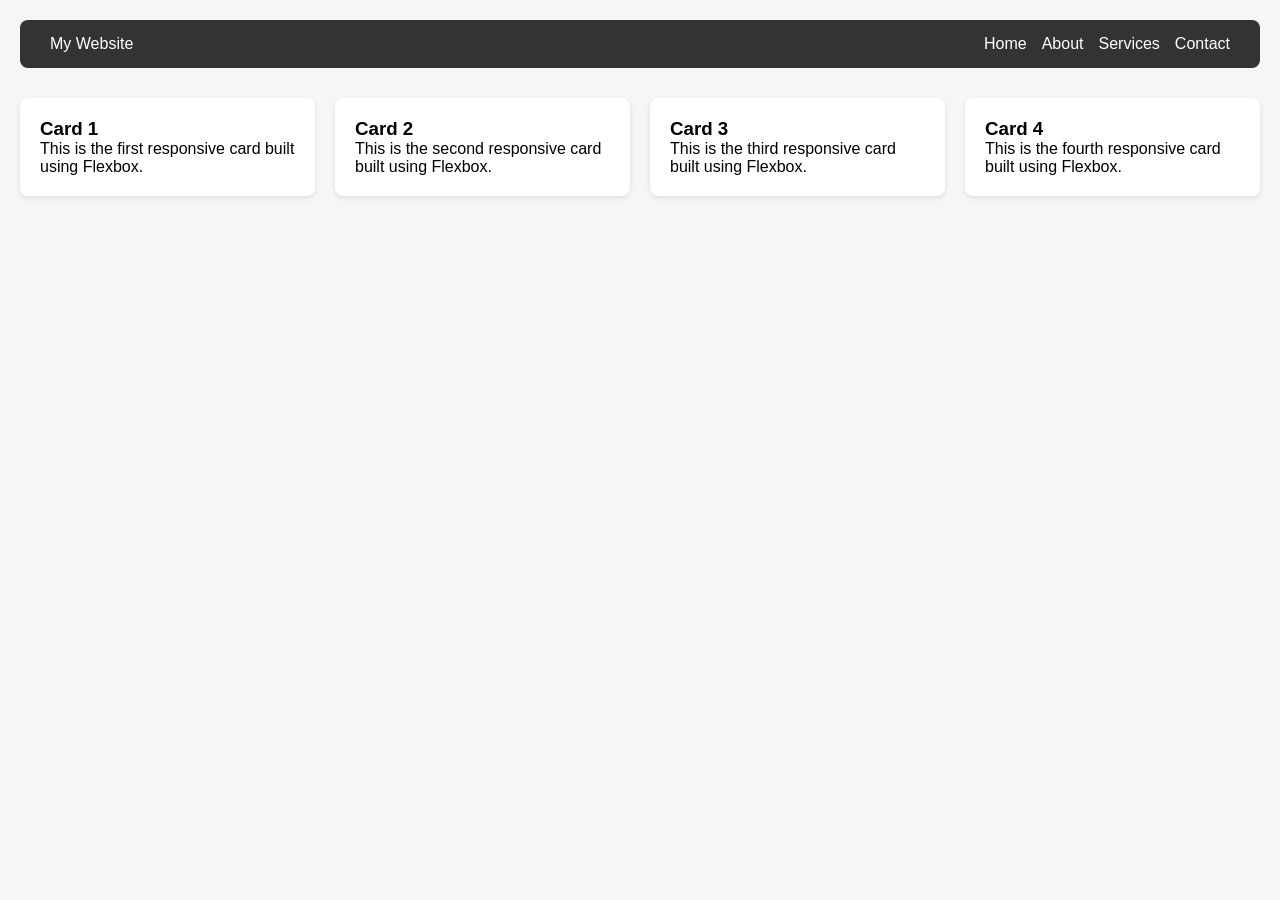
<file: ex00/index.html>
<!DOCTYPE html>
<html lang="en">
<head>
    <meta charset="UTF-8">
    <meta name="viewport" content="width=device-width, initial-scale=1.0">
    <title>flexbox layout</title>
    <link rel="stylesheet" href="style.css">
</head>
<body>
    <header>
        <nav class="nav-container">
            <div class="logo">My Website</div>
            <ul class="nav-links">
                <li><a href="#">Home</a></li>
                <li><a href="#">About</a></li>
                <li><a href="#">Services</a></li>
                <li><a href="#">Contact</a></li>
            </ul>
        </nav>
    </header>
    <main>
        <div class="card-container">
            <div class="card">
                <h3>Card 1</h3>
                <p>This is the first responsive card built using Flexbox.</p>
            </div>
            <div class="card">
                <h3>Card 2</h3>
                <p>This is the second responsive card built using Flexbox.</p>
            </div>
            <div class="card">
                <h3>Card 3</h3>
                <p>This is the third responsive card built using Flexbox.</p>
            </div>
            <div class="card">
                <h3>Card 4</h3>
                <p>This is the fourth responsive card built using Flexbox.</p>
            </div>
        </div>
    </main>
</body>
</html>
</file>
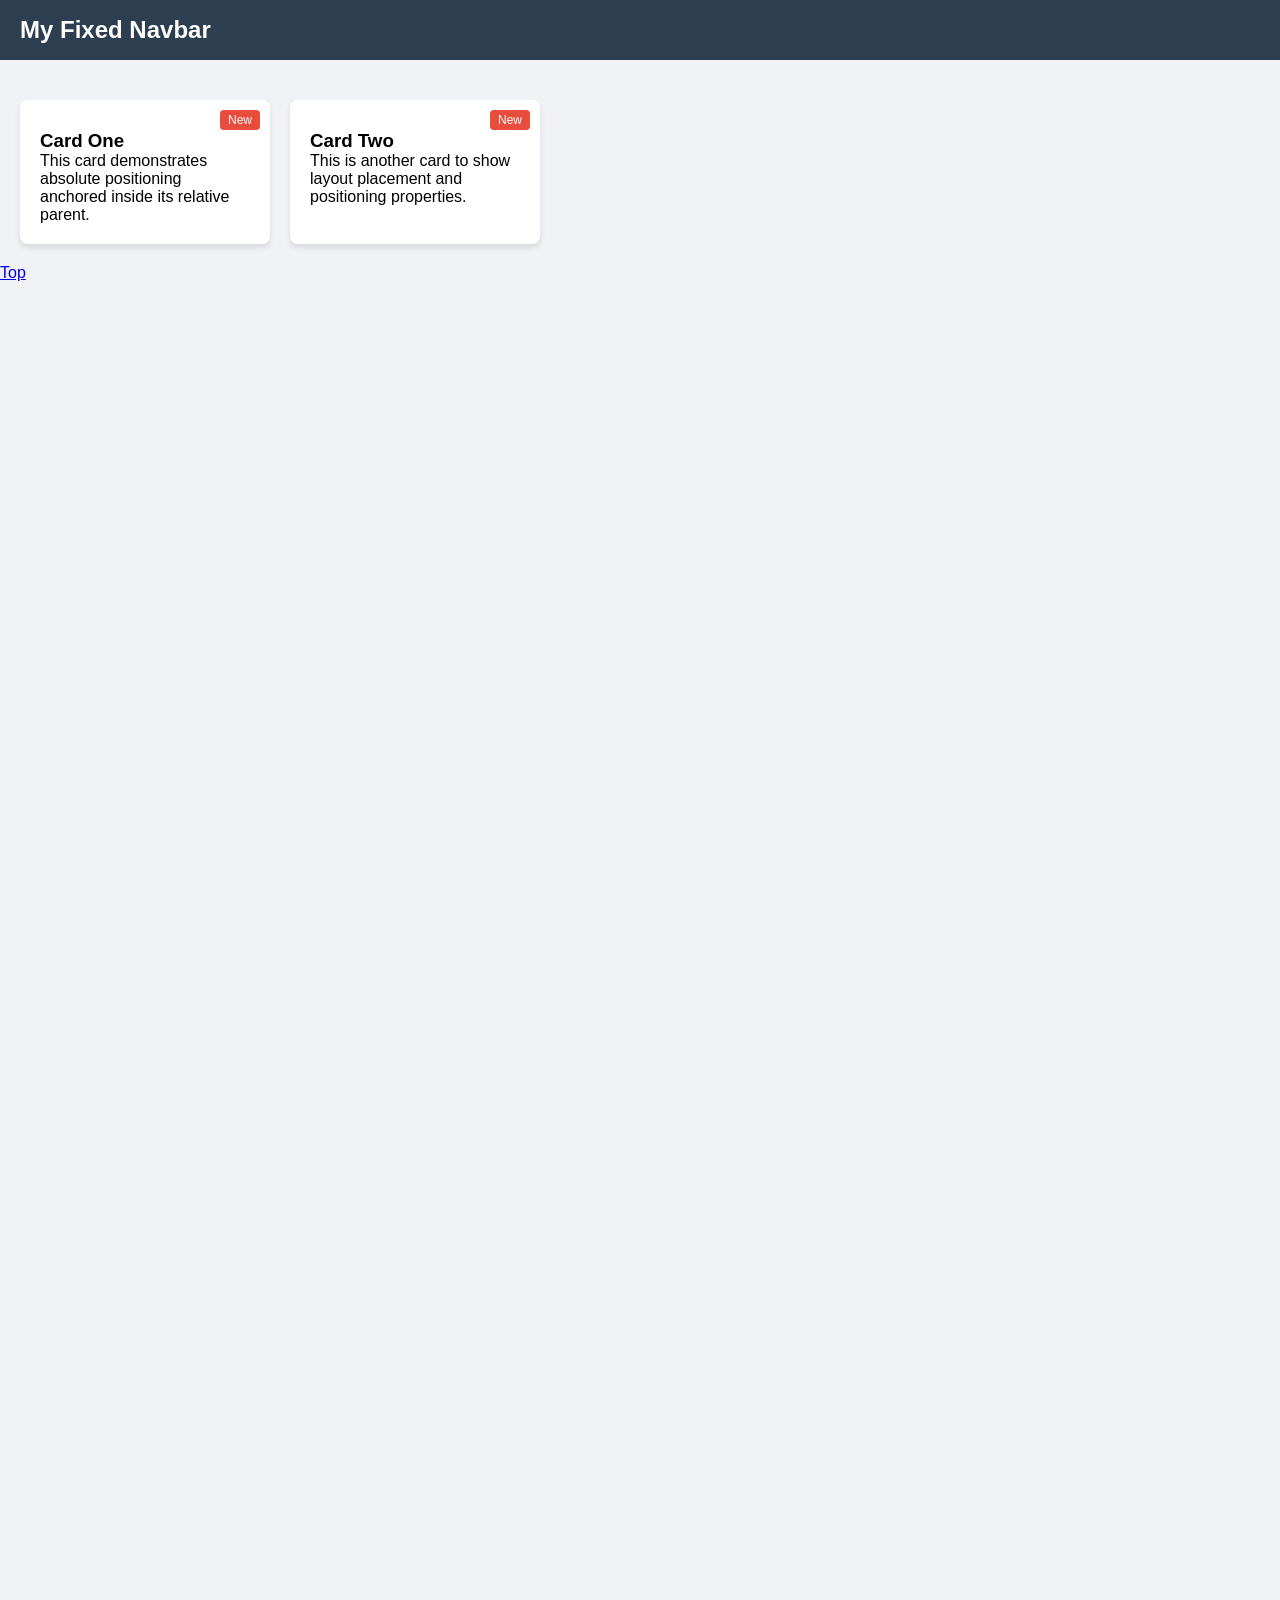
<file: ex01/index.html>
<!DOCTYPE html>
<html lang="en">
<head>
    <meta charset="UTF-8">
    <meta name="viewport" content="width=device-width, initial-scale=1.0">
    <title>Positioning</title>
    <link rel="stylesheet" href="style.css">
</head>
<body>
    <header class="navbar">
        <h2>My Fixed Navbar</h2>
    </header>
    <main class="main-content">
        <div class="card-container">
            <!-- Card with an absolute badge inside it -->
            <div class="card">
                <span class="badge">New</span>
                <h3>Card One</h3>
                <p>This card demonstrates absolute positioning anchored inside its relative parent.</p>
            </div>
            
            <div class="card">
                <span class="badge">New</span>
                <h3>Card Two</h3>
                <p>This is another card to show layout placement and positioning properties.</p>
            </div>
        </div>
    </main>
    <a href="#" class="top-btn">Top</a>
</body>
</html>
</file>
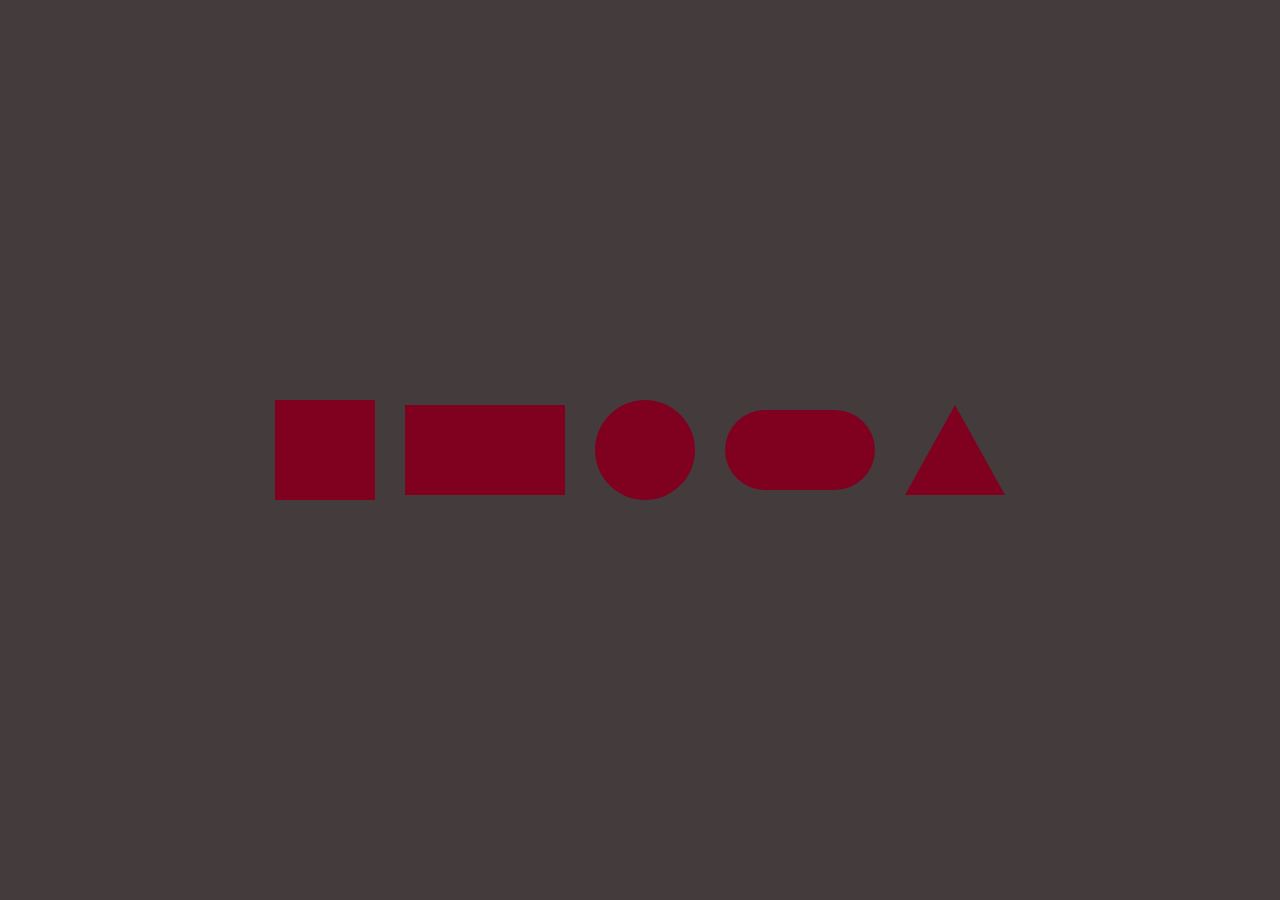
<file: ex02/index.html>
<!DOCTYPE html>
<html lang="en">
<head>
    <meta charset="UTF-8">
    <meta name="viewport" content="width=device-width, initial-scale=1.0">
    <title>Shapes</title>
    <link rel="stylesheet" href="style.css">
</head>
<body>
    <div class="shapes-container">
        <div class="shape square"></div>
        <div class="shape rectangle"></div>
        <div class="shape circle"></div>
        <div class="shape capsule"></div>
        <div class="shape triangle"></div>
    </div>
</body>
</html>
</file>
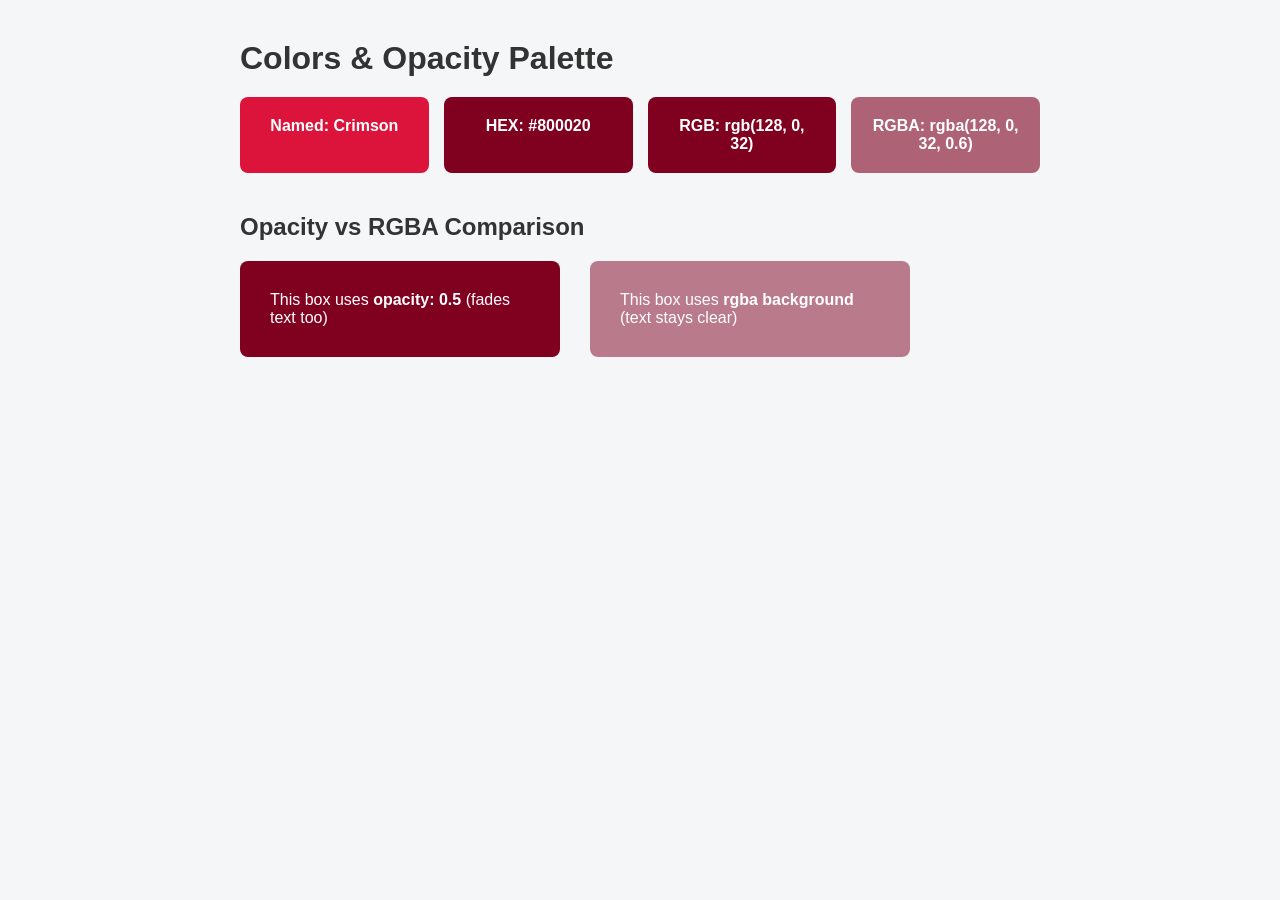
<file: ex03/index.html>
<!DOCTYPE html>
<html lang="en">
<head>
    <meta charset="UTF-8">
    <meta name="viewport" content="width=device-width, initial-scale=1.0">
    <title> Colors & Opacity</title>
    <link rel="stylesheet" href="style.css">
</head>
<body>

    <div class="container">
        <h1>Colors & Opacity Palette</h1>

        <section class="palette-section">
            <div class="swatch named">Named: Crimson</div>
            <div class="swatch hex">HEX: #800020</div>
            <div class="swatch rgb">RGB: rgb(128, 0, 32)</div>
            <div class="swatch rgba">RGBA: rgba(128, 0, 32, 0.6)</div>
        </section>

        <h2>Opacity vs RGBA Comparison</h2>
        
        <div class="comparison-section">
            <div class="box opacity-box">
                <p>This box uses <strong>opacity: 0.5</strong> (fades text too)</p>
            </div>

            <div class="box rgba-box">
                <p>This box uses <strong>rgba background</strong> (text stays clear)</p>
            </div>
        </div>
    </div>

</body>
</html>
</file>
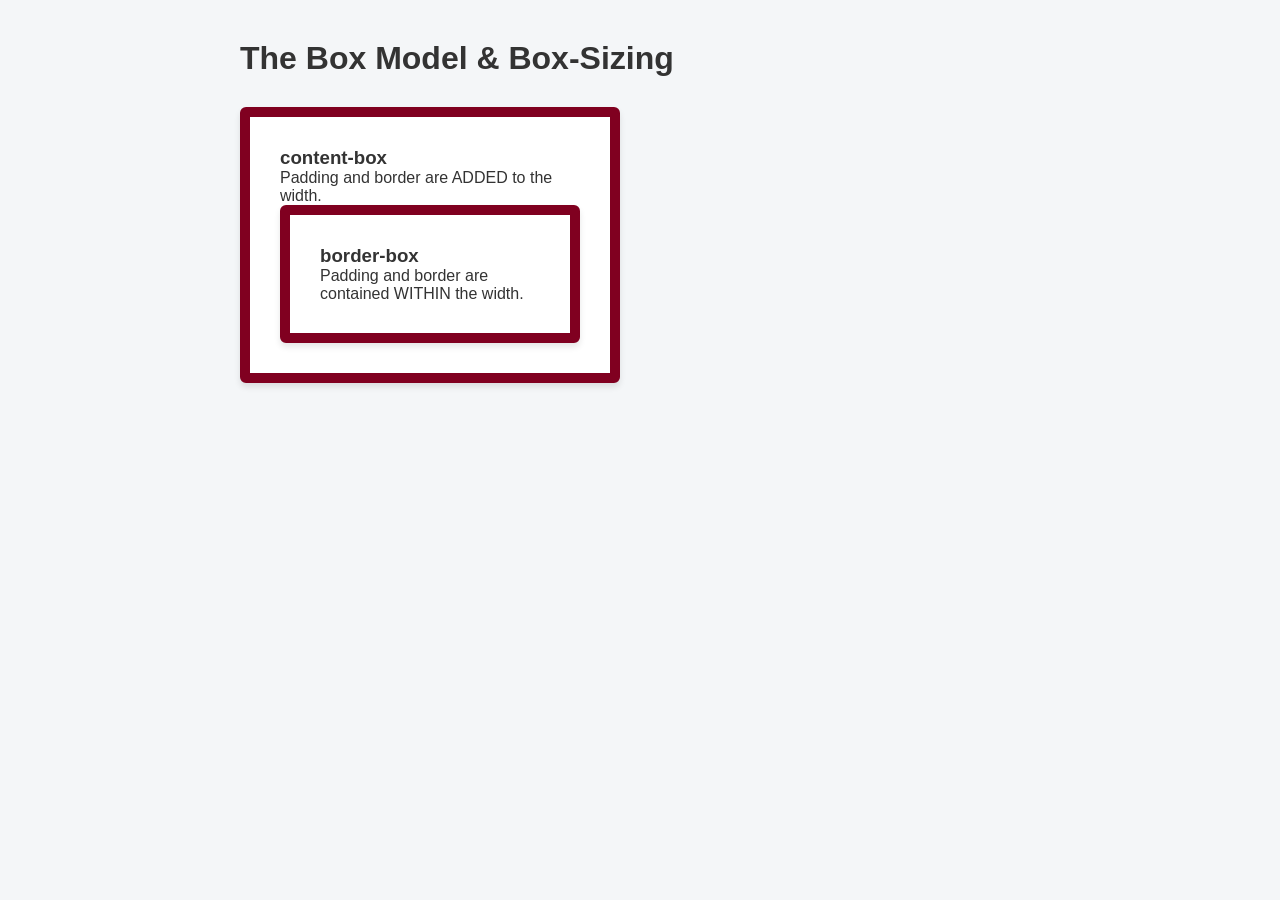
<file: ex04/index.html>
<!DOCTYPE html>
<html lang="en">
<head>
    <meta charset="UTF-8">
    <meta name="viewport" content="width=device-width, initial-scale=1.0">
    <title> The Box Model</title>
    <link rel="stylesheet" href="style.css">
</head>
<body>

    <div class="container">
        <h1>The Box Model & Box-Sizing</h1>

        <div class="comparison-section">
            <div class="box content-box-example">
                <h3>content-box</h3>
                <p>Padding and border are ADDED to the width.</p>
            
            <div class="box border-box-example">
                <h3>border-box</h3>
                <p>Padding and border are contained WITHIN the width.</p>
            </div>
        </div>
    </div>

</body>
</html>
</file>
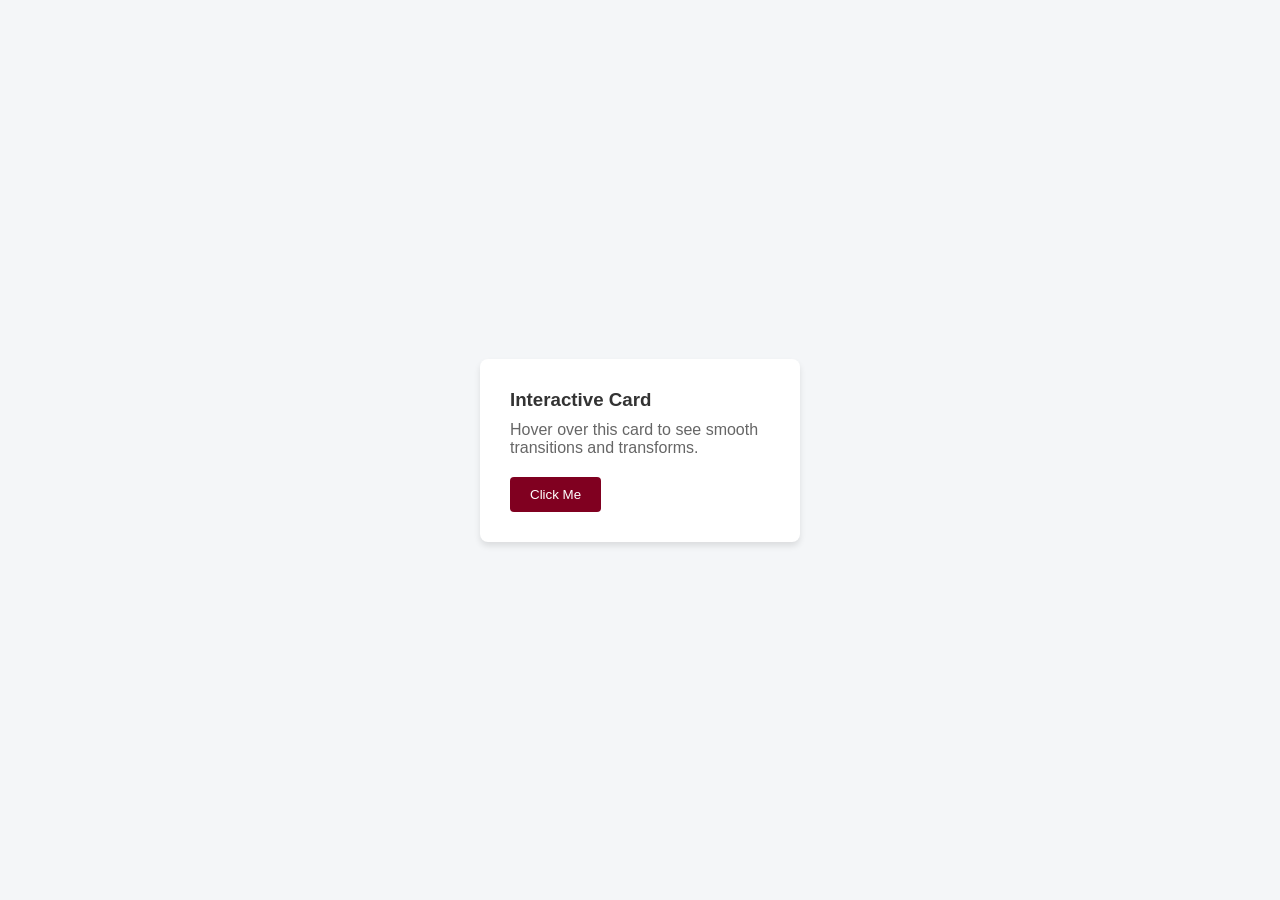
<file: ex06-bonus/index.html>
<!DOCTYPE html>
<html lang="en">
<head>
    <meta charset="UTF-8">
    <meta name="viewport" content="width=device-width, initial-scale=1.0">
    <title>Bonus 06 - Hover Micro-interactions</title>
    <link rel="stylesheet" href="style.css">
</head>
<body>

    <div class="container">
        <div class="card">
            <h3>Interactive Card</h3>
            <p>Hover over this card to see smooth transitions and transforms.</p>
            <button class="btn">Click Me</button>
        </div>
    </div>

</body>
</html>
</file>
<file: ex00/style.css>
* {
    margin: 0;
    padding: 0;
    box-sizing: border-box;
}

body {
    font-family: Arial, sans-serif;
    background-color: #f4f6f8;
    padding: 20px;
}
.nav-container {
    display: flex;
    justify-content: space-between;
    align-items: center;
    background-color: #333;
    color: white;
    padding: 15px 30px;
    border-radius: 8px;
    margin-bottom: 30px;
}

.nav-links {
    display: flex;
    list-style: none;
    gap: 15px;
}

.nav-links a {
    color: white;
    text-decoration: none;
}

/* 2. Card Container Configuration */
.card-container {
    display: flex;
    flex-direction: row;
    flex-wrap: wrap;
    gap: 20px;
}
.card {
    background-color: white;
    padding: 20px;
    border-radius: 8px;
    box-shadow: 0 2px 5px rgba(0,0,0,0.1);
    flex: 1 1 calc(25% - 20px);
    min-width: 200px;
}
</file>
<file: ex01/style.css>
* {
    margin: 0;
    padding: 0;
    box-sizing: border-box;
}

body {
    font-family: Arial, sans-serif;
    background-color: #f0f2f5;
    padding-top: 80px;
    height: 200vh; 
}
.navbar {
    position: fixed;
    top: 0;
    left: 0;
    width: 100%;
    height: 60px;
    background-color: #2c3e50;
    color: white;
    display: flex;
    align-items: center;
    padding-left: 20px;
    z-index: 1000;
}
.main-content {
    padding: 20px;
}
.card-container {
    position: relative; 
    display: flex;
    gap: 20px;
    flex-wrap: wrap;
    .card {
    position: relative; 
    background-color: white;
    padding: 30px 20px 20px 20px;
    border-radius: 8px;
    width: 250px;
    box-shadow: 0 4px 6px rgba(0,0,0,0.1);
}
.badge {
    position: absolute;
    top: 10px;
    right: 10px;
    background-color: #e74c3c;
    color: white;
    padding: 3px 8px;
    font-size: 12px;
    border-radius: 4px;
}
.top-btn {
    position: fixed;
    bottom: 20px;
    right: 20px;
    background-color: #3498db;
    color: white;
    padding: 10px 15px;
    text-decoration: none;
    border-radius: 50px;
    box-shadow: 0 2px 5px rgba(0,0,0,0.3);
    z-index: 999;
}
</file>
<file: ex02/style.css>
* {
    margin: 0;
    padding: 0;
    box-sizing: border-box;
}

body {
    background-color: #443c3c;
    display: flex;
    justify-content: center;
    align-items: center;
    min-height: 100vh;
}

.shapes-container {
    display: flex;
    gap: 30px;
    align-items: center;
    flex-wrap: wrap;
    justify-content: center;
}
.shape {
    background-color: #800020;
}
.square {
    width: 100px;
    height: 100px;
}
.rectangle {
    width: 160px;
    height: 90px;
}
.circle {
    width: 100px;
    height: 100px;
    border-radius: 50%;
}
.capsule {
    width: 150px;
    height: 80px;
    border-radius: 40px;
}
.triangle {
    width: 0;
    height: 0;
    background-color: transparent;
    border-left: 50px solid transparent;
    border-right: 50px solid transparent;
    border-bottom: 90px solid #800020;
}
</file>
<file: ex03/style.css>
* {
    margin: 0;
    padding: 0;
    box-sizing: border-box;
}

body {
    font-family: Arial, sans-serif;
    background-color: #f4f6f8;
    padding: 40px;
}

.container {
    max-width: 800px;
    margin: 0 auto;
}

h1, h2 {
    color: #333;
    margin-bottom: 20px;
}
.palette-section {
    display: flex;
    gap: 15px;
    flex-wrap: wrap;
    margin-bottom: 40px;
}

.swatch {
    padding: 20px;
    border-radius: 8px;
    color: white;
    font-weight: bold;
    flex: 1 1 150px;
    text-align: center;
}

/* 1. Named Color */
.named {
    background-color: crimson;
}

/* 2. HEX Color */
.hex {
    background-color: #800020;
}
.rgb {
    background-color: rgb(128, 0, 32);[cite: 4]
}

/* 4. RGBA Color with alpha transparency */
.rgba {
    background-color: rgba(128, 0, 32, 0.6);[cite: 4]
}
.comparison-section {
    display: flex;
    gap: 30px;
    flex-wrap: wrap;
}

.box {
    padding: 30px;
    border-radius: 8px;
    width: 320px;
    color: white;
    font-size: 16px;
}
.opacity-box {
    background-color: #800020;[cite: 4]
    opacity: 0.5;[cite: 4]
}
.rgba-box {
    background-color: rgba(128, 0, 32, 0.5);[cite: 4]
}
</file>
<file: ex04/style.css>
*, *::before, *::after {
    margin: 0;
    padding: 0;
    box-sizing: border-box;
}

body {
    font-family: Arial, sans-serif;
    background-color: #f4f6f8;
    padding: 40px;
}

.container {
    max-width: 800px;
    margin: 0 auto;
}

h1 {
    color: #333;
    margin-bottom: 30px;
}

.comparison-section {
    display: flex;
    flex-direction: column;
    gap: 30px;
}
.box {
    width: 300px;
    padding: 30px;
    border: 10px solid #800020;
    background-color: #ffffff;
    color: #333;
    border-radius: 6px;
    box-shadow: 0 4px 6px rgba(0,0,0,0.1);
}
.content-box-example {
    box-sizing: content-box;
}
.border-box-example {
    box-sizing: border-box;
}
</file>
<file: ex06-bonus/style.css>
* {
    margin: 0;
    padding: 0;
    box-sizing: border-box;
}

body {
    font-family: Arial, sans-serif;
    background-color: #f4f6f8;
    display: flex;
    justify-content: center;
    align-items: center;
    height: 100vh;
}

.container {
    display: flex;
    justify-content: center;
}
.card {
    background-color: white;
    padding: 30px;
    border-radius: 8px;
    width: 320px;
    box-shadow: 0 4px 6px rgba(0,0,0,0.1);
    transition: transform 0.3s ease, box-shadow 0.3s ease;
}

.card h3 {
    color: #333;
    margin-bottom: 10px;
}

.card p {
    color: #666;
    margin-bottom: 20px;
}
.btn {
    background-color: #800020;
    color: white;
    border: none;
    padding: 10px 20px;
    border-radius: 4px;
    cursor: pointer;
    transition: transform 0.2s ease;
}
.card:hover {
    transform: translateY(-8px) scale(1.05);
    box-shadow: 0 10px 20px rgba(0,0,0,0.15);
}

.btn:hover {
    transform: scale(1.05);
}
</file>
